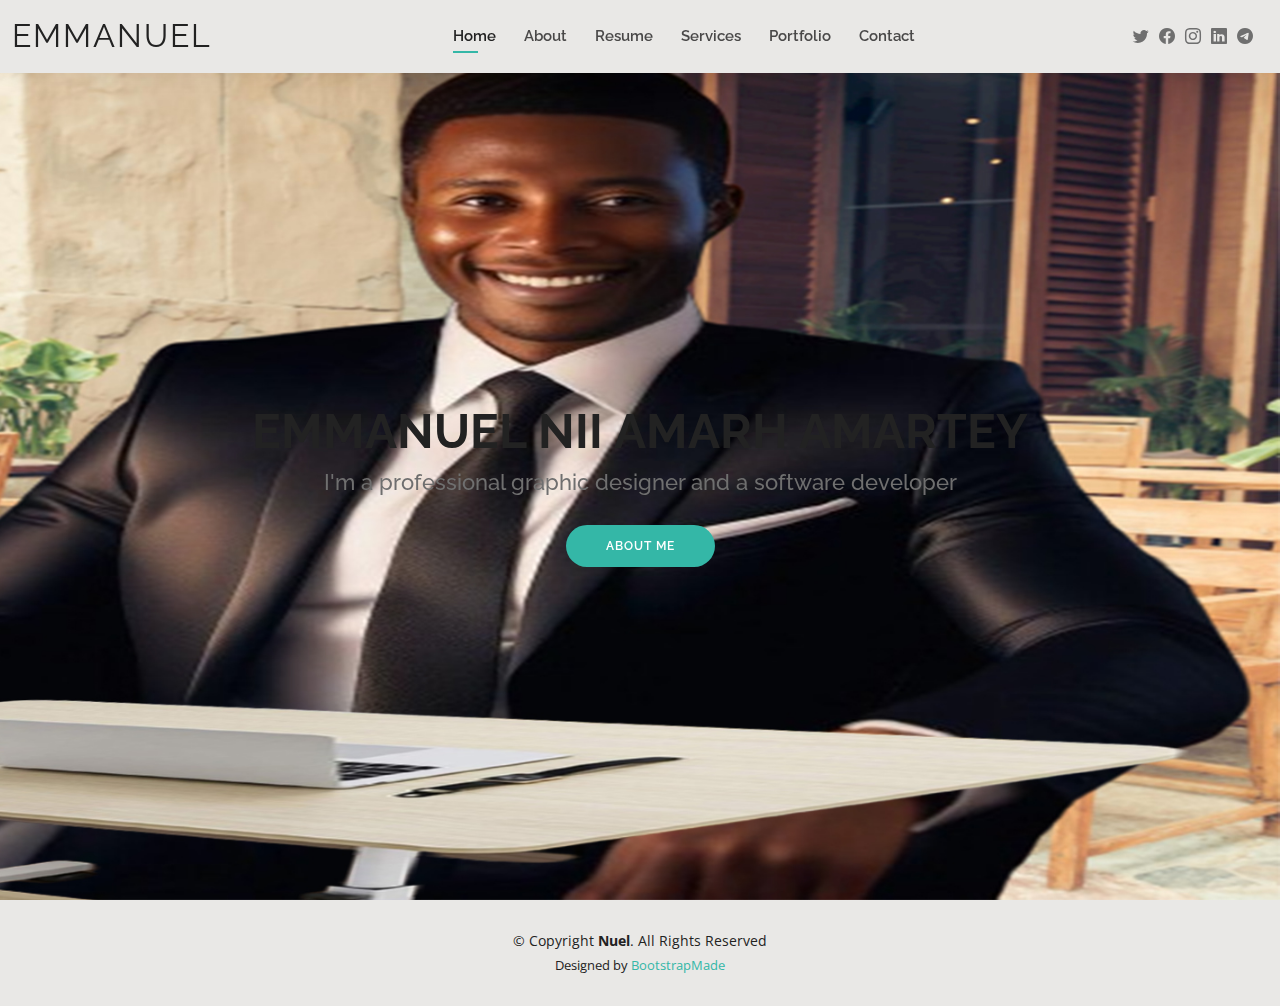
<file: index.html>
<!DOCTYPE html>
<html lang="en">

<head>
  <meta charset="utf-8">
  <meta content="width=device-width, initial-scale=1.0" name="viewport">

  <title>Emmanuel Bootstrap Template - Index</title>
  <meta content="" name="description">
  <meta content="" name="keywords">

  <!-- Favicons -->
  <link href="assets/img/favicon.png" rel="icon">
  <link href="assets/img/apple-touch-icon.png" rel="apple-touch-icon">

  <!-- Google Fonts -->
  <link href="https://fonts.googleapis.com/css?family=Open+Sans:300,300i,400,400i,600,600i,700,700i|Raleway:300,300i,400,400i,500,500i,600,600i,700,700i|Poppins:300,300i,400,400i,500,500i,600,600i,700,700i" rel="stylesheet">

  <!-- Vendor CSS Files -->
  <link href="assets/vendor/aos/aos.css" rel="stylesheet">
  <link href="assets/vendor/bootstrap/css/bootstrap.min.css" rel="stylesheet">
  <link href="assets/vendor/bootstrap-icons/bootstrap-icons.css" rel="stylesheet">
  <link href="assets/vendor/boxicons/css/boxicons.min.css" rel="stylesheet">
  <link href="assets/vendor/glightbox/css/glightbox.min.css" rel="stylesheet">
  <link href="assets/vendor/swiper/swiper-bundle.min.css" rel="stylesheet">

  <!-- Template Main CSS File -->
  <link href="assets/css/style.css" rel="stylesheet">

  <!-- =======================================================
  * Template Name: Kelly
  * Updated: Jan 09 2024 with Bootstrap v5.3.2
  * Template URL: https://bootstrapmade.com/kelly-free-bootstrap-cv-resume-html-template/
  * Author: BootstrapMade.com
  * License: https://bootstrapmade.com/license/
  ======================================================== -->
</head>

<body>

  <!-- ======= Header ======= -->
  <header id="header" class="fixed-top">
    <div class="container-fluid d-flex justify-content-between align-items-center">

      <h1 class="logo me-auto me-lg-0"><a href="index.html">Emmanuel</a></h1>
      <!-- Uncomment below if you prefer to use an image logo -->
      <!-- <a href="index.html" class="logo"><img src="assets/img/logo.png" alt="" class="img-fluid"></a> -->

      <nav id="navbar" class="navbar order-last order-lg-0">
        <ul>
          <li><a class="active" href="index.html">Home</a></li>
          <li><a href="about.html">About</a></li>
          <li><a href="resume.html">Resume</a></li>
          <li><a href="services.html">Services</a></li>
          <li><a href="portfolio.html">Portfolio</a></li>
          <li><a href="contact.html">Contact</a></li>
        </ul>
        <i class="bi bi-list mobile-nav-toggle"></i>
      </nav><!-- .navbar -->

      <div class="header-social-links">
        <a href="https://twitter.com/amarteyprofet" class="twitter"><i class="bi bi-twitter"></i></a>
        <a href="https://facebook.com/profetamarteysweetie" class="facebook"><i class="bi bi-facebook"></i></a>
        <a href="https://instagram.com/profet_amartey" class="instagram"><i class="bi bi-instagram"></i></a>
        <a href="https://linkedin.com/in/emmanuel nii amarh amartey" class="linkedin"><i class="bi bi-linkedin"></i></i></a>
        <a href="https://t.me/profet_amartey_sweetie" class="telegram"><i class="bi bi-telegram"></i></a>
      </div>

    </div>
  </header><!-- End Header -->

  <!-- ======= Hero Section ======= -->
  <section id="hero" class="d-flex align-items-center">
    <div class="container d-flex flex-column align-items-center" data-aos="zoom-in" data-aos-delay="100">
      <h1>EMMANUEL NII AMARH AMARTEY</h1>
      <h2>I'm a professional graphic designer and a software developer</h2>
      <a href="about.html" class="btn-about">About Me</a>
    </div>
  </section><!-- End Hero -->

  <!-- ======= Footer ======= -->
  <footer id="footer">
    <div class="container">
      <div class="copyright">
        &copy; Copyright <strong><span>Nuel</span></strong>. All Rights Reserved
      </div>
      <div class="credits">
        <!-- All the links in the footer should remain intact. -->
        <!-- You can delete the links only if you purchased the pro version. -->
        <!-- Licensing information: https://bootstrapmade.com/license/ -->
        <!-- Purchase the pro version with working PHP/AJAX contact form: https://bootstrapmade.com/kelly-free-bootstrap-cv-resume-html-template/ -->
        Designed by <a href="https://bootstrapmade.com/">BootstrapMade</a>
      </div>
    </div>
  </footer><!-- End  Footer -->

  <div id="preloader"></div>
  <a href="#" class="back-to-top d-flex align-items-center justify-content-center"><i class="bi bi-arrow-up-short"></i></a>

  <!-- Vendor JS Files -->
  <script src="assets/vendor/purecounter/purecounter_vanilla.js"></script>
  <script src="assets/vendor/aos/aos.js"></script>
  <script src="assets/vendor/bootstrap/js/bootstrap.bundle.min.js"></script>
  <script src="assets/vendor/glightbox/js/glightbox.min.js"></script>
  <script src="assets/vendor/isotope-layout/isotope.pkgd.min.js"></script>
  <script src="assets/vendor/swiper/swiper-bundle.min.js"></script>
  <script src="assets/vendor/waypoints/noframework.waypoints.js"></script>
  <script src="assets/vendor/php-email-form/validate.js"></script>

  <!-- Template Main JS File -->
  <script src="assets/js/main.js"></script>

</body>

</html>
</file>
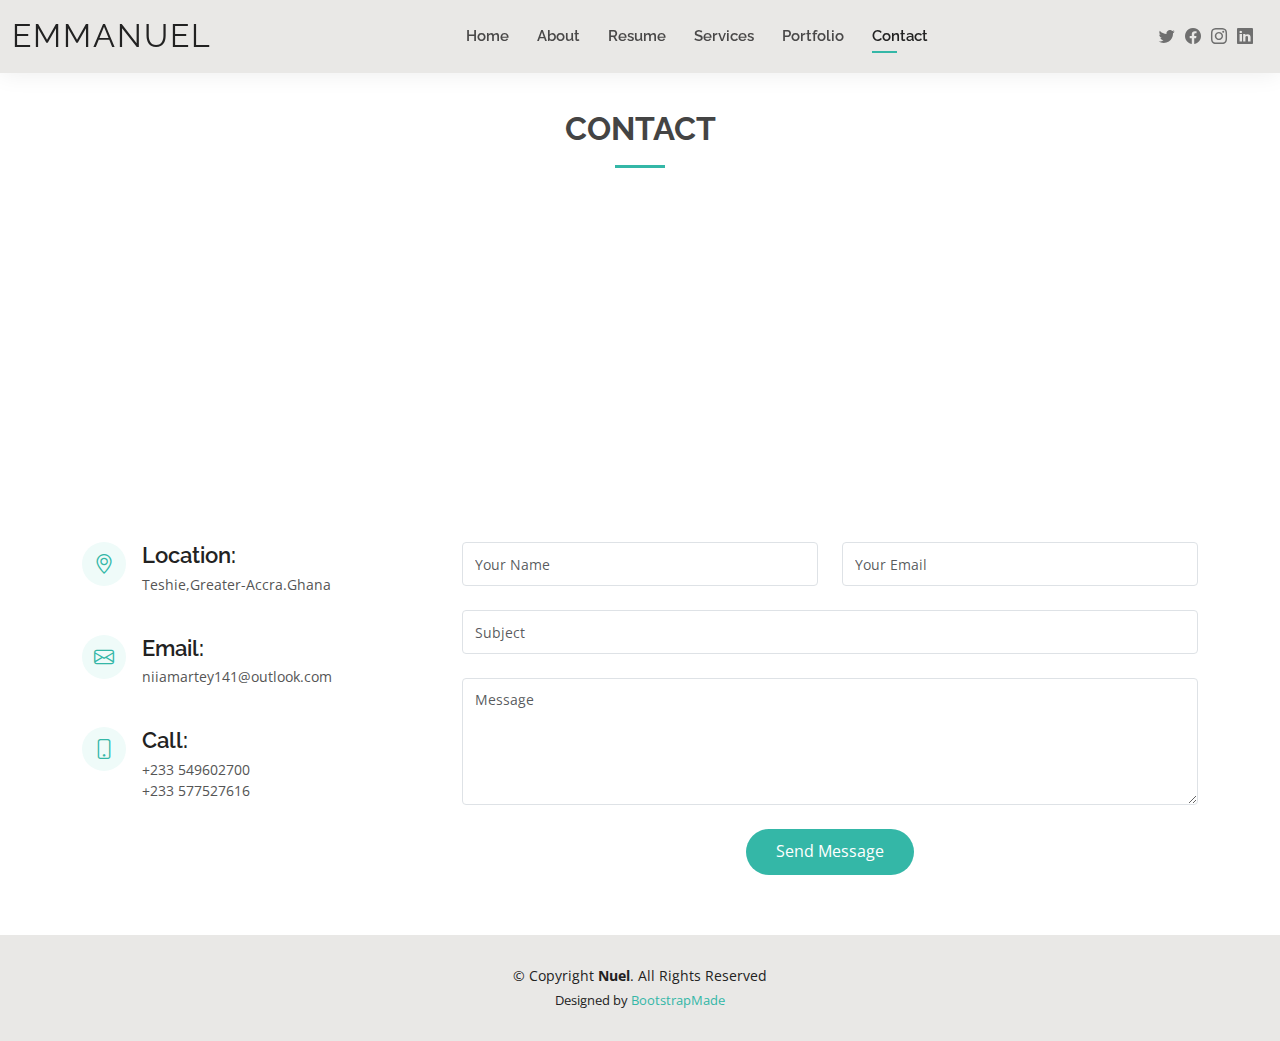
<file: contact.html>
<!DOCTYPE html>
<html lang="en">

<head>
  <meta charset="utf-8">
  <meta content="width=device-width, initial-scale=1.0" name="viewport">

  <title>Contact - Emmanuel Bootstrap Template</title>
  <meta content="" name="description">
  <meta content="" name="keywords">

  <!-- Favicons -->
  <link href="assets/img/favicon.png" rel="icon">
  <link href="assets/img/apple-touch-icon.png" rel="apple-touch-icon">

  <!-- Google Fonts -->
  <link href="https://fonts.googleapis.com/css?family=Open+Sans:300,300i,400,400i,600,600i,700,700i|Raleway:300,300i,400,400i,500,500i,600,600i,700,700i|Poppins:300,300i,400,400i,500,500i,600,600i,700,700i" rel="stylesheet">

  <!-- Vendor CSS Files -->
  <link href="assets/vendor/aos/aos.css" rel="stylesheet">
  <link href="assets/vendor/bootstrap/css/bootstrap.min.css" rel="stylesheet">
  <link href="assets/vendor/bootstrap-icons/bootstrap-icons.css" rel="stylesheet">
  <link href="assets/vendor/boxicons/css/boxicons.min.css" rel="stylesheet">
  <link href="assets/vendor/glightbox/css/glightbox.min.css" rel="stylesheet">
  <link href="assets/vendor/swiper/swiper-bundle.min.css" rel="stylesheet">

  <!-- Template Main CSS File -->
  <link href="assets/css/style.css" rel="stylesheet">

  <!-- =======================================================
  * Template Name: Kelly
  * Updated: Jan 09 2024 with Bootstrap v5.3.2
  * Template URL: https://bootstrapmade.com/kelly-free-bootstrap-cv-resume-html-template/
  * Author: BootstrapMade.com
  * License: https://bootstrapmade.com/license/
  ======================================================== -->
</head>

<body>

  <!-- ======= Header ======= -->
  <header id="header" class="fixed-top">
    <div class="container-fluid d-flex justify-content-between align-items-center">

      <h1 class="logo me-auto me-lg-0"><a href="index.html">Emmanuel</a></h1>
      <!-- Uncomment below if you prefer to use an image logo -->
      <!-- <a href="index.html" class="logo"><img src="assets/img/logo.png" alt="" class="img-fluid"></a>-->

      <nav id="navbar" class="navbar order-last order-lg-0">
        <ul>
          <li><a href="index.html">Home</a></li>
          <li><a href="about.html">About</a></li>
          <li><a href="resume.html">Resume</a></li>
          <li><a href="services.html">Services</a></li>
          <li><a href="portfolio.html">Portfolio</a></li>
          <li><a class="active" href="contact.html">Contact</a></li>
        </ul>
        <i class="bi bi-list mobile-nav-toggle"></i>
      </nav><!-- .navbar -->

      <div class="header-social-links">
        <a href="#" class="twitter"><i class="bi bi-twitter"></i></a>
        <a href="#" class="facebook"><i class="bi bi-facebook"></i></a>
        <a href="#" class="instagram"><i class="bi bi-instagram"></i></a>
        <a href="#" class="linkedin"><i class="bi bi-linkedin"></i></i></a>
      </div>

    </div>

  </header><!-- End Header -->

  <main id="main">

    <!-- ======= Contact Section ======= -->
    <section id="contact" class="contact">
      <div class="container" data-aos="fade-up">

        <div class="section-title">
          <h2>Contact</h2>
          <!-- <p></p> -->
        </div>

        <div>
          <iframe style="border:0; width: 100%; height: 270px;" src="https://www.google.com/maps/embed?pb=!1m14!1m8!1m3!1d12097.433213460943!2d-74.0062269!3d40.7101282!3m2!1i1024!2i768!4f13.1!3m3!1m2!1s0x0%3A0xb89d1fe6bc499443!2sDowntown+Conference+Center!5e0!3m2!1smk!2sbg!4v1539943755621" frameborder="0" allowfullscreen></iframe>
        </div>

        <div class="row mt-5">

          <div class="col-lg-4">
            <div class="info">
              <div class="address">
                <i class="bi bi-geo-alt"></i>
                <h4>Location:</h4>
                <p>Teshie,Greater-Accra.Ghana</p>
              </div>

              <div class="email">
                <i class="bi bi-envelope"></i>
                <h4>Email:</h4>
                <p>niiamartey141@outlook.com</p>
              </div>

              <div class="phone">
                <i class="bi bi-phone"></i>
                <h4>Call:</h4>
                <p>+233 549602700</p>
                <p>+233 577527616 </p>
              </div>

            </div>

          </div>

          <div class="col-lg-8 mt-5 mt-lg-0">

            <form action="forms/contact.php" method="post" role="form" class="php-email-form">
              <div class="row">
                <div class="col-md-6 form-group">
                  <input type="text" name="name" class="form-control" id="name" placeholder="Your Name" required>
                </div>
                <div class="col-md-6 form-group mt-3 mt-md-0">
                  <input type="email" class="form-control" name="email" id="email" placeholder="Your Email" required>
                </div>
              </div>
              <div class="form-group mt-3">
                <input type="text" class="form-control" name="subject" id="subject" placeholder="Subject" required>
              </div>
              <div class="form-group mt-3">
                <textarea class="form-control" name="message" rows="5" placeholder="Message" required></textarea>
              </div>
              <div class="my-3">
                <div class="loading">Loading</div>
                <div class="error-message"></div>
                <div class="sent-message">Your message has been sent. Thank you!</div>
              </div>
              <div class="text-center"><button type="submit">Send Message</button></div>
            </form>

          </div>

        </div>

      </div>
    </section><!-- End Contact Section -->

  </main><!-- End #main -->

  <!-- ======= Footer ======= -->
  <footer id="footer">
    <div class="container">
      <div class="copyright">
        &copy; Copyright <strong><span>Nuel</span></strong>. All Rights Reserved
      </div>
      <div class="credits">
        <!-- All the links in the footer should remain intact. -->
        <!-- You can delete the links only if you purchased the pro version. -->
        <!-- Licensing information: https://bootstrapmade.com/license/ -->
        <!-- Purchase the pro version with working PHP/AJAX contact form: https://bootstrapmade.com/kelly-free-bootstrap-cv-resume-html-template/ -->
        Designed by <a href="https://bootstrapmade.com/">BootstrapMade</a>
      </div>
    </div>
  </footer><!-- End  Footer -->

  <div id="preloader"></div>
  <a href="#" class="back-to-top d-flex align-items-center justify-content-center"><i class="bi bi-arrow-up-short"></i></a>

  <!-- Vendor JS Files -->
  <script src="assets/vendor/purecounter/purecounter_vanilla.js"></script>
  <script src="assets/vendor/aos/aos.js"></script>
  <script src="assets/vendor/bootstrap/js/bootstrap.bundle.min.js"></script>
  <script src="assets/vendor/glightbox/js/glightbox.min.js"></script>
  <script src="assets/vendor/isotope-layout/isotope.pkgd.min.js"></script>
  <script src="assets/vendor/swiper/swiper-bundle.min.js"></script>
  <script src="assets/vendor/waypoints/noframework.waypoints.js"></script>
  <script src="assets/vendor/php-email-form/validate.js"></script>

  <!-- Template Main JS File -->
  <script src="assets/js/main.js"></script>

</body>

</html>
</file>
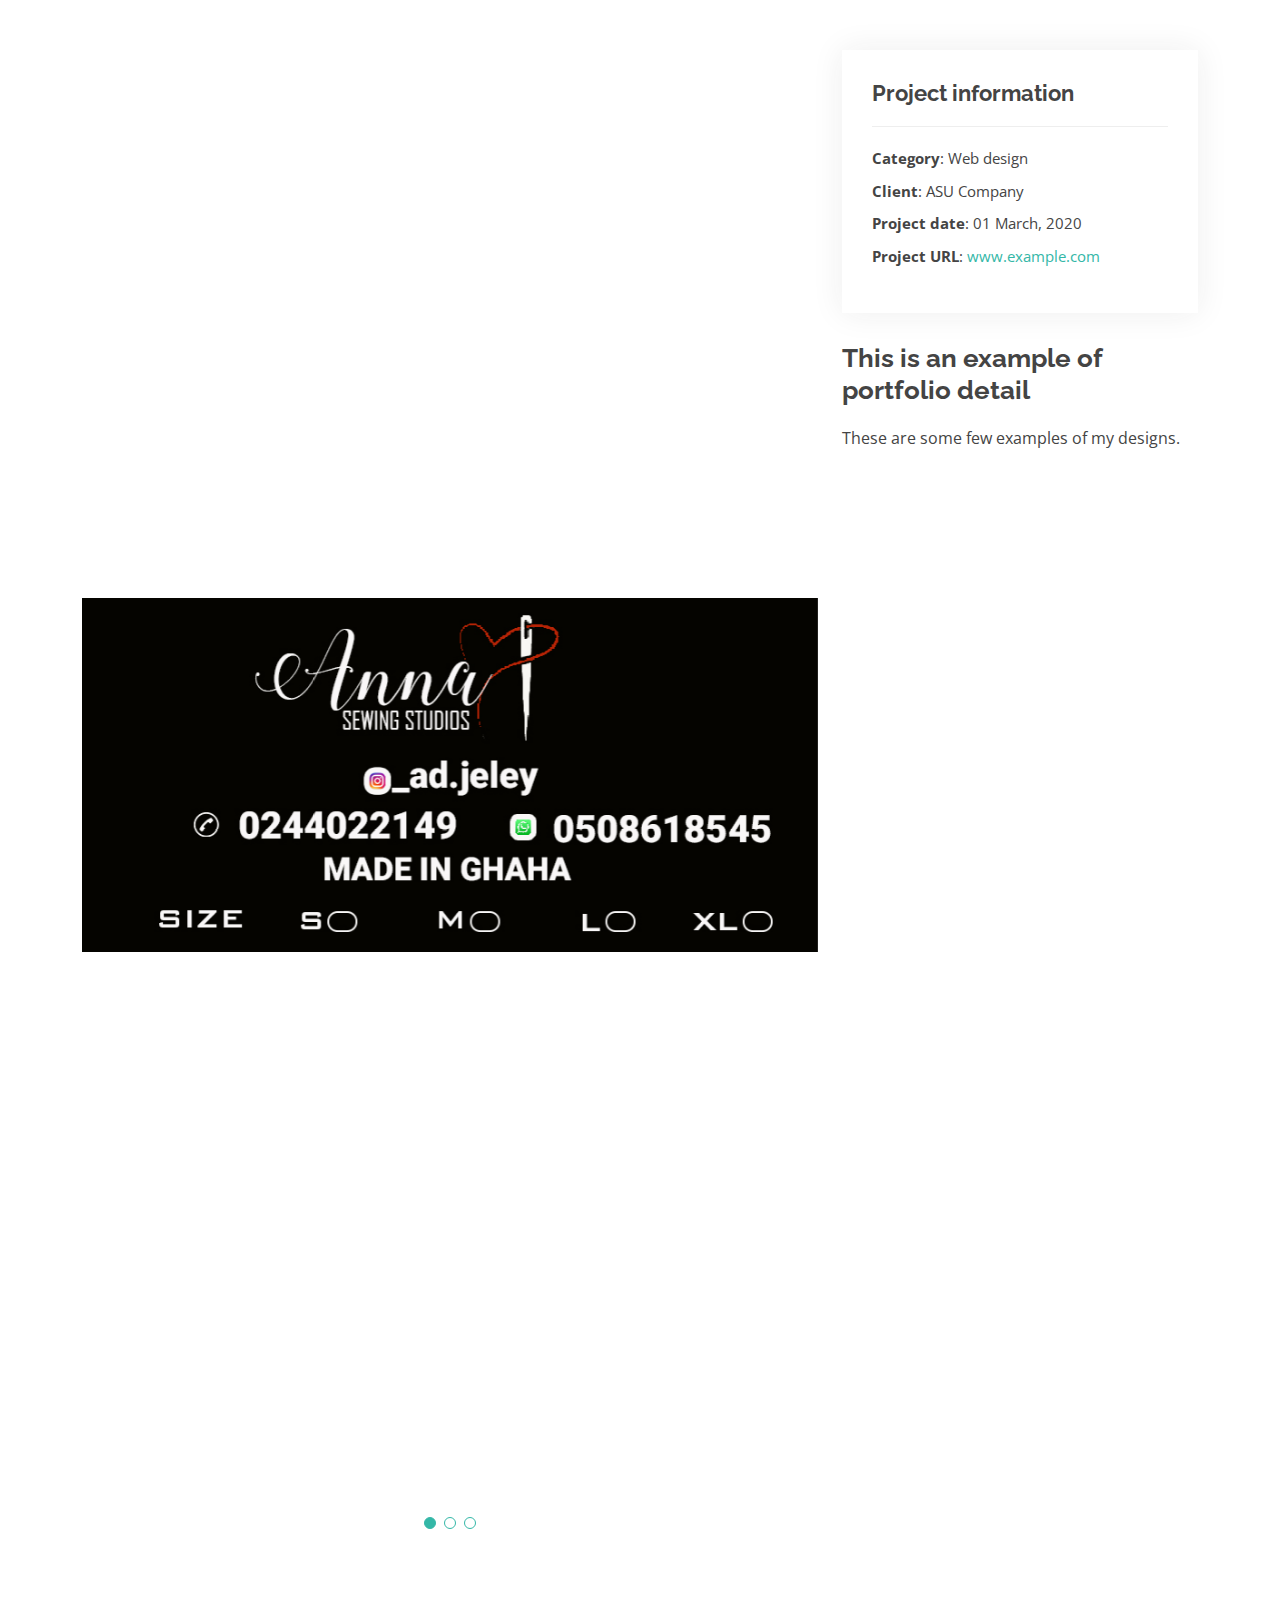
<file: portfolio-details.html>
<!DOCTYPE html>
<html lang="en">

<head>
  <meta charset="utf-8">
  <meta content="width=device-width, initial-scale=1.0" name="viewport">

  <title>Portfolio Details - Emmanuel Bootstrap Template</title>
  <meta content="" name="description">
  <meta content="" name="keywords">

  <!-- Favicons -->
  <link href="assets/img/favicon.png" rel="icon">
  <link href="assets/img/apple-touch-icon.png" rel="apple-touch-icon">

  <!-- Google Fonts -->
  <link href="https://fonts.googleapis.com/css?family=Open+Sans:300,300i,400,400i,600,600i,700,700i|Raleway:300,300i,400,400i,500,500i,600,600i,700,700i|Poppins:300,300i,400,400i,500,500i,600,600i,700,700i" rel="stylesheet">

  <!-- Vendor CSS Files -->
  <link href="assets/vendor/aos/aos.css" rel="stylesheet">
  <link href="assets/vendor/bootstrap/css/bootstrap.min.css" rel="stylesheet">
  <link href="assets/vendor/bootstrap-icons/bootstrap-icons.css" rel="stylesheet">
  <link href="assets/vendor/boxicons/css/boxicons.min.css" rel="stylesheet">
  <link href="assets/vendor/glightbox/css/glightbox.min.css" rel="stylesheet">
  <link href="assets/vendor/swiper/swiper-bundle.min.css" rel="stylesheet">

  <!-- Template Main CSS File -->
  <link href="assets/css/style.css" rel="stylesheet">

  <!-- =======================================================
  * Template Name: Emmanuel
  * Updated: Jan 09 2024 with Bootstrap v5.3.2
  * Template URL: https://bootstrapmade.com/kelly-free-bootstrap-cv-resume-html-template/
  * Author: BootstrapMade.com
  * License: https://bootstrapmade.com/license/
  ======================================================== -->
</head>

<body>

  <main id="main">

    <!-- ======= Portfolio Details Section ======= -->
    <section id="portfolio-details" class="portfolio-details">
      <div class="container">

        <div class="row gy-4">

          <div class="col-lg-8">
            <div class="portfolio-details-slider swiper">
              <div class="swiper-wrapper align-items-center">

                <div class="swiper-slide">
                  <img src="assets/img/portfolio/portfolio-1.jpg" alt="">
                </div>

                <div class="swiper-slide">
                  <img src="assets/img/portfolio/portfolio-2.jpg" alt="">
                </div>

                <div class="swiper-slide">
                  <img src="assets/img/portfolio/portfolio-3.jpg" alt="">
                </div>

              </div>
              <div class="swiper-pagination"></div>
            </div>
          </div>

          <div class="col-lg-4">
            <div class="portfolio-info">
              <h3>Project information</h3>
              <ul>
                <li><strong>Category</strong>: Web design</li>
                <li><strong>Client</strong>: ASU Company</li>
                <li><strong>Project date</strong>: 01 March, 2020</li>
                <li><strong>Project URL</strong>: <a href="#">www.example.com</a></li>
              </ul>
            </div>
            <div class="portfolio-description">
              <h2>This is an example of portfolio detail</h2>
              <p>
                These are some few examples of my designs.
              </p>
            </div>
          </div>

        </div>

      </div>
    </section><!-- End Portfolio Details Section -->

  </main><!-- End #main -->

  <div id="preloader"></div>
  <a href="#" class="back-to-top d-flex align-items-center justify-content-center"><i class="bi bi-arrow-up-short"></i></a>

  <!-- Vendor JS Files -->
  <script src="assets/vendor/purecounter/purecounter_vanilla.js"></script>
  <script src="assets/vendor/aos/aos.js"></script>
  <script src="assets/vendor/bootstrap/js/bootstrap.bundle.min.js"></script>
  <script src="assets/vendor/glightbox/js/glightbox.min.js"></script>
  <script src="assets/vendor/isotope-layout/isotope.pkgd.min.js"></script>
  <script src="assets/vendor/swiper/swiper-bundle.min.js"></script>
  <script src="assets/vendor/waypoints/noframework.waypoints.js"></script>
  <script src="assets/vendor/php-email-form/validate.js"></script>

  <!-- Template Main JS File -->
  <script src="assets/js/main.js"></script>

</body>

</html>
</file>
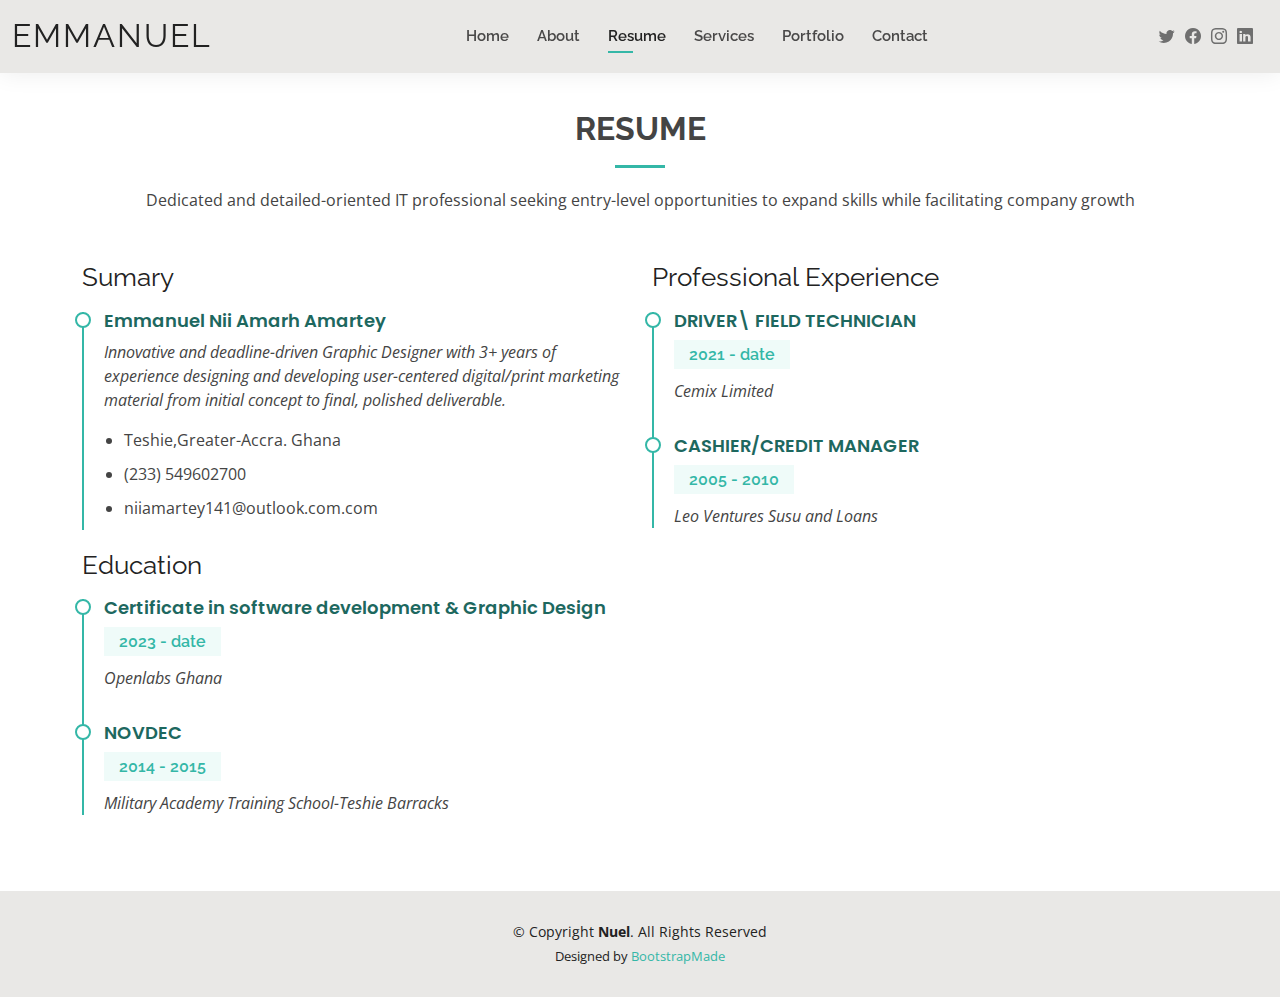
<file: resume.html>
<!DOCTYPE html>
<html lang="en">

<head>
  <meta charset="utf-8">
  <meta content="width=device-width, initial-scale=1.0" name="viewport">

  <title>Resume - Emmanuel Bootstrap Template</title>
  <meta content="" name="description">
  <meta content="" name="keywords">

  <!-- Favicons -->
  <link href="assets/img/favicon.png" rel="icon">
  <link href="assets/img/apple-touch-icon.png" rel="apple-touch-icon">

  <!-- Google Fonts -->
  <link href="https://fonts.googleapis.com/css?family=Open+Sans:300,300i,400,400i,600,600i,700,700i|Raleway:300,300i,400,400i,500,500i,600,600i,700,700i|Poppins:300,300i,400,400i,500,500i,600,600i,700,700i" rel="stylesheet">

  <!-- Vendor CSS Files -->
  <link href="assets/vendor/aos/aos.css" rel="stylesheet">
  <link href="assets/vendor/bootstrap/css/bootstrap.min.css" rel="stylesheet">
  <link href="assets/vendor/bootstrap-icons/bootstrap-icons.css" rel="stylesheet">
  <link href="assets/vendor/boxicons/css/boxicons.min.css" rel="stylesheet">
  <link href="assets/vendor/glightbox/css/glightbox.min.css" rel="stylesheet">
  <link href="assets/vendor/swiper/swiper-bundle.min.css" rel="stylesheet">

  <!-- Template Main CSS File -->
  <link href="assets/css/style.css" rel="stylesheet">

  <!-- =======================================================
  * Template Name: Emmanuel
  * Updated: Jan 09 2024 with Bootstrap v5.3.2
  * Template URL: https://bootstrapmade.com/kelly-free-bootstrap-cv-resume-html-template/
  * Author: BootstrapMade.com
  * License: https://bootstrapmade.com/license/
  ======================================================== -->
</head>

<body>

  <!-- ======= Header ======= -->
  <header id="header" class="fixed-top">
    <div class="container-fluid d-flex justify-content-between align-items-center">

      <h1 class="logo me-auto me-lg-0"><a href="index.html">Emmanuel</a></h1>
      <!-- Uncomment below if you prefer to use an image logo -->
      <!-- <a href="index.html" class="logo"><img src="assets/img/logo.png" alt="" class="img-fluid"></a>-->

      <nav id="navbar" class="navbar order-last order-lg-0">
        <ul>
          <li><a href="index.html">Home</a></li>
          <li><a href="about.html">About</a></li>
          <li><a class="active" href="resume.html">Resume</a></li>
          <li><a href="services.html">Services</a></li>
          <li><a href="portfolio.html">Portfolio</a></li>
          <li><a href="contact.html">Contact</a></li>
        </ul>
        <i class="bi bi-list mobile-nav-toggle"></i>
      </nav><!-- .navbar -->

      <div class="header-social-links">
        <a href="#" class="twitter"><i class="bi bi-twitter"></i></a>
        <a href="#" class="facebook"><i class="bi bi-facebook"></i></a>
        <a href="#" class="instagram"><i class="bi bi-instagram"></i></a>
        <a href="#" class="linkedin"><i class="bi bi-linkedin"></i></i></a>
      </div>

    </div>

  </header><!-- End Header -->

  <main id="main">

    <!-- ======= Resume Section ======= -->
    <section id="resume" class="resume">
      <div class="container" data-aos="fade-up">

        <div class="section-title">
          <h2>Resume</h2>
          <p>Dedicated and detailed-oriented IT professional seeking entry-level opportunities to expand skills while facilitating company growth</p>
        </div>

        <div class="row">
          <div class="col-lg-6">
            <h3 class="resume-title">Sumary</h3>
            <div class="resume-item pb-0">
              <h4>Emmanuel Nii Amarh Amartey</h4>
              <p><em>Innovative and deadline-driven Graphic Designer with 3+ years of experience designing and developing user-centered digital/print marketing material from initial concept to final, polished deliverable.</em></p>
              <p>
              <ul>
                <li>Teshie,Greater-Accra. Ghana</li>
                <li>(233) 549602700</li>
                <li>niiamartey141@outlook.com.com</li>
              </ul>
              </p>
            </div>

            <h3 class="resume-title">Education</h3>
            <div class="resume-item">
              <h4>Certificate in software development &amp; Graphic Design</h4>
              <h5>2023 - date</h5>
              <p><em>Openlabs Ghana</em></p>
            </div>
            <div class="resume-item">
              <h4>NOVDEC </h4>
              <h5>2014 - 2015</h5>
              <p><em>Military Academy Training School-Teshie Barracks</em></p>
            
            </div>
          </div>
          <div class="col-lg-6">
            <h3 class="resume-title">Professional Experience</h3>
            <div class="resume-item">
              <h4>DRIVER\ FIELD TECHNICIAN</h4>
              <h5>2021 - date</h5>
              <p><em>Cemix Limited </em></p>
          
            </div>
            <div class="resume-item">
              <h4>CASHIER/CREDIT MANAGER</h4>
              <h5>2005 - 2010</h5>
              <p><em>Leo Ventures Susu and Loans</em></p>
             
            </div>
          </div>
        </div>

      </div>
    </section><!-- End Resume Section -->

  </main><!-- End #main -->

  <!-- ======= Footer ======= -->
  <footer id="footer">
    <div class="container">
      <div class="copyright">
        &copy; Copyright <strong><span>Nuel</span></strong>. All Rights Reserved
      </div>
      <div class="credits">
        <!-- All the links in the footer should remain intact. -->
        <!-- You can delete the links only if you purchased the pro version. -->
        <!-- Licensing information: https://bootstrapmade.com/license/ -->
        <!-- Purchase the pro version with working PHP/AJAX contact form: https://bootstrapmade.com/kelly-free-bootstrap-cv-resume-html-template/ -->
        Designed by <a href="https://bootstrapmade.com/">BootstrapMade</a>
      </div>
    </div>
  </footer><!-- End  Footer -->

  <div id="preloader"></div>
  <a href="#" class="back-to-top d-flex align-items-center justify-content-center"><i class="bi bi-arrow-up-short"></i></a>

  <!-- Vendor JS Files -->
  <script src="assets/vendor/purecounter/purecounter_vanilla.js"></script>
  <script src="assets/vendor/aos/aos.js"></script>
  <script src="assets/vendor/bootstrap/js/bootstrap.bundle.min.js"></script>
  <script src="assets/vendor/glightbox/js/glightbox.min.js"></script>
  <script src="assets/vendor/isotope-layout/isotope.pkgd.min.js"></script>
  <script src="assets/vendor/swiper/swiper-bundle.min.js"></script>
  <script src="assets/vendor/waypoints/noframework.waypoints.js"></script>
  <script src="assets/vendor/php-email-form/validate.js"></script>

  <!-- Template Main JS File -->
  <script src="assets/js/main.js"></script>

</body>

</html>
</file>
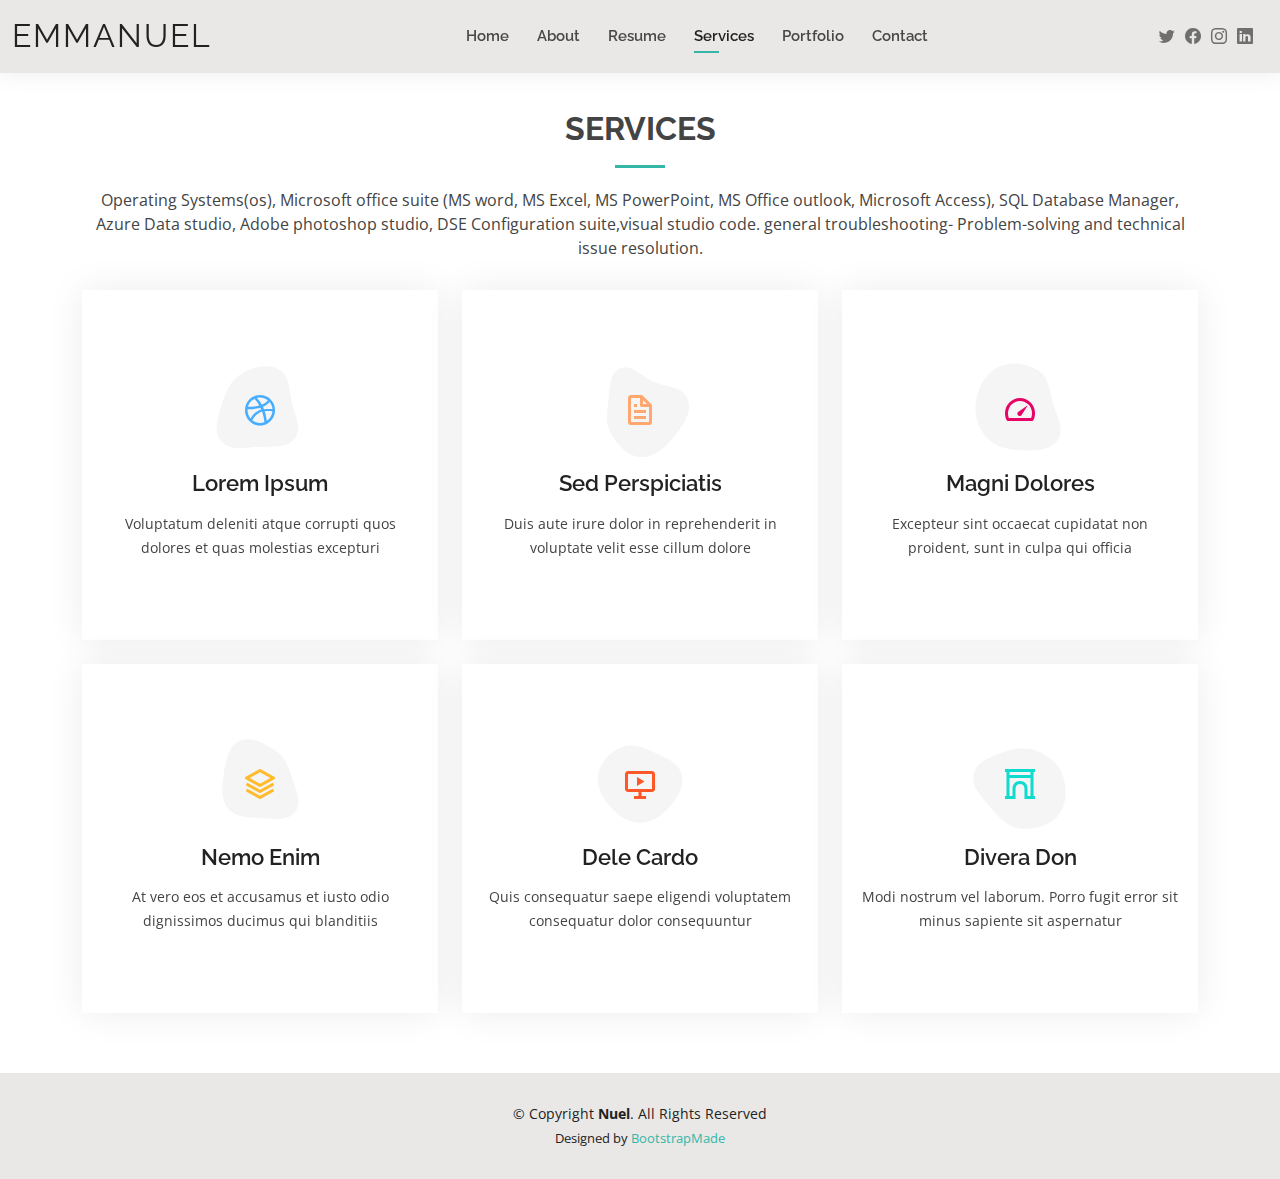
<file: services.html>
<!DOCTYPE html>
<html lang="en">

<head>
  <meta charset="utf-8">
  <meta content="width=device-width, initial-scale=1.0" name="viewport">

  <title>Services - Emmanuel Bootstrap Template</title>
  <meta content="" name="description">
  <meta content="" name="keywords">

  <!-- Favicons -->
  <link href="assets/img/favicon.png" rel="icon">
  <link href="assets/img/apple-touch-icon.png" rel="apple-touch-icon">

  <!-- Google Fonts -->
  <link href="https://fonts.googleapis.com/css?family=Open+Sans:300,300i,400,400i,600,600i,700,700i|Raleway:300,300i,400,400i,500,500i,600,600i,700,700i|Poppins:300,300i,400,400i,500,500i,600,600i,700,700i" rel="stylesheet">

  <!-- Vendor CSS Files -->
  <link href="assets/vendor/aos/aos.css" rel="stylesheet">
  <link href="assets/vendor/bootstrap/css/bootstrap.min.css" rel="stylesheet">
  <link href="assets/vendor/bootstrap-icons/bootstrap-icons.css" rel="stylesheet">
  <link href="assets/vendor/boxicons/css/boxicons.min.css" rel="stylesheet">
  <link href="assets/vendor/glightbox/css/glightbox.min.css" rel="stylesheet">
  <link href="assets/vendor/swiper/swiper-bundle.min.css" rel="stylesheet">

  <!-- Template Main CSS File -->
  <link href="assets/css/style.css" rel="stylesheet">

  <!-- =======================================================
  * Template Name: nii amartey
  * Updated: Jan 09 2024 with Bootstrap v5.3.2
  * Template URL: https://bootstrapmade.com/kelly-free-bootstrap-cv-resume-html-template/
  * Author: BootstrapMade.com
  * License: https://bootstrapmade.com/license/
  ======================================================== -->
</head>

<body>

  <!-- ======= Header ======= -->
  <header id="header" class="fixed-top">
    <div class="container-fluid d-flex justify-content-between align-items-center">

      <h1 class="logo me-auto me-lg-0"><a href="index.html">Emmanuel</a></h1>
      <!-- Uncomment below if you prefer to use an image logo -->
      <!-- <a href="index.html" class="logo"><img src="assets/img/logo.png" alt="" class="img-fluid"></a>-->

      <nav id="navbar" class="navbar order-last order-lg-0">
        <ul>
          <li><a href="index.html">Home</a></li>
          <li><a href="about.html">About</a></li>
          <li><a href="resume.html">Resume</a></li>
          <li><a class="active" href="services.html">Services</a></li>
          <li><a href="portfolio.html">Portfolio</a></li>
          <li><a href="contact.html">Contact</a></li>
        </ul>
        <i class="bi bi-list mobile-nav-toggle"></i>
      </nav><!-- .navbar -->

      <div class="header-social-links">
        <a href="#" class="twitter"><i class="bi bi-twitter"></i></a>
        <a href="#" class="facebook"><i class="bi bi-facebook"></i></a>
        <a href="#" class="instagram"><i class="bi bi-instagram"></i></a>
        <a href="#" class="linkedin"><i class="bi bi-linkedin"></i></i></a>
      </div>

    </div>

  </header><!-- End Header -->

  <main id="main">

    <!-- ======= Services Section ======= -->
    <section id="services" class="services">
      <div class="container" data-aos="fade-up">

        <div class="section-title">
          <h2>Services</h2>
          <p>Operating Systems(os),
             Microsoft office suite (MS word, MS Excel, MS PowerPoint, MS Office outlook, Microsoft Access), SQL Database Manager, Azure Data studio,  Adobe photoshop studio, DSE Configuration suite,visual studio code.
            general troubleshooting- Problem-solving and technical issue resolution.
            </p>
        </div>

        <div class="row">
          <div class="col-lg-4 col-md-6 d-flex align-items-stretch" data-aos="zoom-in" data-aos-delay="100">
            <div class="icon-box iconbox-blue">
              <div class="icon">
                <svg width="100" height="100" viewBox="0 0 600 600" xmlns="http://www.w3.org/2000/svg">
                  <path stroke="none" stroke-width="0" fill="#f5f5f5" d="M300,521.0016835830174C376.1290562159157,517.8887921683347,466.0731472004068,529.7835943286574,510.70327084640275,468.03025145048787C554.3714126377745,407.6079735673963,508.03601936045806,328.9844924480964,491.2728898941984,256.3432110539036C474.5976632858925,184.082847569629,479.9380746630129,96.60480741107993,416.23090153303,58.64404602377083C348.86323505073057,18.502131276798302,261.93793281208167,40.57373210992963,193.5410806939664,78.93577620505333C130.42746243093433,114.334589627462,98.30271207620316,179.96522072025542,76.75703585869454,249.04625023123273C51.97151888228291,328.5150500222984,13.704378332031375,421.85034740162234,66.52175969318436,486.19268352777647C119.04800174914682,550.1803526380478,217.28368757567262,524.383925680826,300,521.0016835830174"></path>
                </svg>
                <i class="bx bxl-dribbble"></i>
              </div>
              <h4><a href="">Lorem Ipsum</a></h4>
              <p>Voluptatum deleniti atque corrupti quos dolores et quas molestias excepturi</p>
            </div>
          </div>

          <div class="col-lg-4 col-md-6 d-flex align-items-stretch mt-4 mt-md-0" data-aos="zoom-in" data-aos-delay="200">
            <div class="icon-box iconbox-orange ">
              <div class="icon">
                <svg width="100" height="100" viewBox="0 0 600 600" xmlns="http://www.w3.org/2000/svg">
                  <path stroke="none" stroke-width="0" fill="#f5f5f5" d="M300,582.0697525312426C382.5290701553225,586.8405444964366,449.9789794690241,525.3245884688669,502.5850820975895,461.55621195738473C556.606425686781,396.0723002908107,615.8543463187945,314.28637112970534,586.6730223649479,234.56875336149918C558.9533121215079,158.8439757836574,454.9685369536778,164.00468322053177,381.49747125262974,130.76875717737553C312.15926192815925,99.40240125094834,248.97055460311594,18.661163978235184,179.8680185752513,50.54337015887873C110.5421016452524,82.52863877960104,119.82277516462835,180.83849132639028,109.12597500060166,256.43424936330496C100.08760227029461,320.3096726198365,92.17705696193138,384.0621239912766,124.79988738764834,439.7174275375508C164.83382741302287,508.01625554203684,220.96474134820875,577.5009287672846,300,582.0697525312426"></path>
                </svg>
                <i class="bx bx-file"></i>
              </div>
              <h4><a href="">Sed Perspiciatis</a></h4>
              <p>Duis aute irure dolor in reprehenderit in voluptate velit esse cillum dolore</p>
            </div>
          </div>

          <div class="col-lg-4 col-md-6 d-flex align-items-stretch mt-4 mt-lg-0" data-aos="zoom-in" data-aos-delay="300">
            <div class="icon-box iconbox-pink">
              <div class="icon">
                <svg width="100" height="100" viewBox="0 0 600 600" xmlns="http://www.w3.org/2000/svg">
                  <path stroke="none" stroke-width="0" fill="#f5f5f5" d="M300,541.5067337569781C382.14930387511276,545.0595476570109,479.8736841581634,548.3450877840088,526.4010558755058,480.5488172755941C571.5218469581645,414.80211281144784,517.5187510058486,332.0715597781072,496.52539010469104,255.14436215662573C477.37192572678356,184.95920475031193,473.57363656557914,105.61284051026155,413.0603344069578,65.22779650032875C343.27470386102294,18.654635553484475,251.2091493199835,5.337323636656869,175.0934190732945,40.62881213300186C97.87086631185822,76.43348514350839,51.98124368387456,156.15599469081315,36.44837278890362,239.84606092416172C21.716077023791087,319.22268207091537,43.775223500013084,401.1760424656574,96.891909868211,461.97329694683043C147.22146801428983,519.5804099606455,223.5754009179313,538.201503339737,300,541.5067337569781"></path>
                </svg>
                <i class="bx bx-tachometer"></i>
              </div>
              <h4><a href="">Magni Dolores</a></h4>
              <p>Excepteur sint occaecat cupidatat non proident, sunt in culpa qui officia</p>
            </div>
          </div>

          <div class="col-lg-4 col-md-6 d-flex align-items-stretch mt-4" data-aos="zoom-in" data-aos-delay="100">
            <div class="icon-box iconbox-yellow">
              <div class="icon">
                <svg width="100" height="100" viewBox="0 0 600 600" xmlns="http://www.w3.org/2000/svg">
                  <path stroke="none" stroke-width="0" fill="#f5f5f5" d="M300,503.46388370962813C374.79870501325706,506.71871716319447,464.8034551963731,527.1746412648533,510.4981551193396,467.86667711651364C555.9287308511215,408.9015244558933,512.6030010748507,327.5744911775523,490.211057578863,256.5855673507754C471.097692560561,195.9906835881958,447.69079081568157,138.11976852964426,395.19560036434837,102.3242989838813C329.3053358748298,57.3949838291264,248.02791733380457,8.279543830951368,175.87071277845988,42.242879143198664C103.41431057327972,76.34704239035025,93.79494320519305,170.9812938413882,81.28167332365135,250.07896920659033C70.17666984294237,320.27484674793965,64.84698225790005,396.69656628748305,111.28512138212992,450.4950937839243C156.20124167950087,502.5303643271138,231.32542653798444,500.4755392045468,300,503.46388370962813"></path>
                </svg>
                <i class="bx bx-layer"></i>
              </div>
              <h4><a href="">Nemo Enim</a></h4>
              <p>At vero eos et accusamus et iusto odio dignissimos ducimus qui blanditiis</p>
            </div>
          </div>

          <div class="col-lg-4 col-md-6 d-flex align-items-stretch mt-4" data-aos="zoom-in" data-aos-delay="200">
            <div class="icon-box iconbox-red">
              <div class="icon">
                <svg width="100" height="100" viewBox="0 0 600 600" xmlns="http://www.w3.org/2000/svg">
                  <path stroke="none" stroke-width="0" fill="#f5f5f5" d="M300,532.3542879108572C369.38199826031484,532.3153073249985,429.10787420159085,491.63046689027357,474.5244479745417,439.17860296908856C522.8885846962883,383.3225815378663,569.1668002868075,314.3205725914397,550.7432151929288,242.7694973846089C532.6665558377875,172.5657663291529,456.2379748765914,142.6223662098291,390.3689995646985,112.34683881706744C326.66090330228417,83.06452184765237,258.84405631176094,53.51806209861945,193.32584062364296,78.48882559362697C121.61183558270385,105.82097193414197,62.805066853699245,167.19869350419734,48.57481801355237,242.6138429142374C34.843463184063346,315.3850353017275,76.69343916112496,383.4422959591041,125.22947124332185,439.3748458443577C170.7312796277747,491.8107796887764,230.57421082200815,532.3932930995766,300,532.3542879108572"></path>
                </svg>
                <i class="bx bx-slideshow"></i>
              </div>
              <h4><a href="">Dele Cardo</a></h4>
              <p>Quis consequatur saepe eligendi voluptatem consequatur dolor consequuntur</p>
            </div>
          </div>

          <div class="col-lg-4 col-md-6 d-flex align-items-stretch mt-4" data-aos="zoom-in" data-aos-delay="300">
            <div class="icon-box iconbox-teal">
              <div class="icon">
                <svg width="100" height="100" viewBox="0 0 600 600" xmlns="http://www.w3.org/2000/svg">
                  <path stroke="none" stroke-width="0" fill="#f5f5f5" d="M300,566.797414625762C385.7384707136149,576.1784315230908,478.7894351017131,552.8928747891023,531.9192734346935,484.94944893311C584.6109503024035,417.5663521118492,582.489472248146,322.67544863468447,553.9536738515405,242.03673114598146C529.1557734026468,171.96086150256528,465.24506316201064,127.66468636344209,395.9583748389544,100.7403814666027C334.2173773831606,76.7482773500951,269.4350130405921,84.62216499799875,207.1952322260088,107.2889140133804C132.92018162631612,134.33871894543012,41.79353780512637,160.00259165414826,22.644507872594943,236.69541883565114C3.319112789854554,314.0945973066697,72.72355303640163,379.243833228382,124.04198916343866,440.3218312028393C172.9286146004772,498.5055451809895,224.45579914871206,558.5317968840102,300,566.797414625762"></path>
                </svg>
                <i class="bx bx-arch"></i>
              </div>
              <h4><a href="">Divera Don</a></h4>
              <p>Modi nostrum vel laborum. Porro fugit error sit minus sapiente sit aspernatur</p>
            </div>
          </div>

        </div>

      </div>
    </section><!-- End Services Section -->

  </main><!-- End #main -->

  <!-- ======= Footer ======= -->
  <footer id="footer">
    <div class="container">
      <div class="copyright">
        &copy; Copyright <strong><span>Nuel</span></strong>. All Rights Reserved
      </div>
      <div class="credits">
        <!-- All the links in the footer should remain intact. -->
        <!-- You can delete the links only if you purchased the pro version. -->
        <!-- Licensing information: https://bootstrapmade.com/license/ -->
        <!-- Purchase the pro version with working PHP/AJAX contact form: https://bootstrapmade.com/kelly-free-bootstrap-cv-resume-html-template/ -->
        Designed by <a href="https://bootstrapmade.com/">BootstrapMade</a>
      </div>
    </div>
  </footer><!-- End  Footer -->

  <div id="preloader"></div>
  <a href="#" class="back-to-top d-flex align-items-center justify-content-center"><i class="bi bi-arrow-up-short"></i></a>

  <!-- Vendor JS Files -->
  <script src="assets/vendor/purecounter/purecounter_vanilla.js"></script>
  <script src="assets/vendor/aos/aos.js"></script>
  <script src="assets/vendor/bootstrap/js/bootstrap.bundle.min.js"></script>
  <script src="assets/vendor/glightbox/js/glightbox.min.js"></script>
  <script src="assets/vendor/isotope-layout/isotope.pkgd.min.js"></script>
  <script src="assets/vendor/swiper/swiper-bundle.min.js"></script>
  <script src="assets/vendor/waypoints/noframework.waypoints.js"></script>
  <script src="assets/vendor/php-email-form/validate.js"></script>

  <!-- Template Main JS File -->
  <script src="assets/js/main.js"></script>

</body>

</html>
</file>
<file: assets/css/style.css>
/**
* Template Name: Kelly
* Updated: Jan 09 2024 with Bootstrap v5.3.2
* Template URL: https://bootstrapmade.com/kelly-free-bootstrap-cv-resume-html-template/
* Author: BootstrapMade.com
* License: https://bootstrapmade.com/license/
*/

/*--------------------------------------------------------------
# General
--------------------------------------------------------------*/
body {
  font-family: "Open Sans", sans-serif;
  color: #444444;
}

a {
  color: #34b7a7;
  text-decoration: none;
}

a:hover {
  color: #51cdbe;
  text-decoration: none;
}

h1,
h2,
h3,
h4,
h5,
h6 {
  font-family: "Raleway", sans-serif;
}

#main {
  margin-top: 50px;
}

@media (max-width: 992px) {
  #main {
    margin-top: 30px;
  }
}

/*--------------------------------------------------------------
# Preloader
--------------------------------------------------------------*/
#preloader {
  position: fixed;
  top: 0;
  left: 0;
  right: 0;
  bottom: 0;
  z-index: 9999;
  overflow: hidden;
  background: #fff;
}

#preloader:before {
  content: "";
  position: fixed;
  top: calc(50% - 30px);
  left: calc(50% - 30px);
  border: 6px solid #34b7a7;
  border-top-color: #dcf5f2;
  border-radius: 50%;
  width: 60px;
  height: 60px;
  animation: animate-preloader 1s linear infinite;
}

@keyframes animate-preloader {
  0% {
    transform: rotate(0deg);
  }

  100% {
    transform: rotate(360deg);
  }
}

/*--------------------------------------------------------------
# Back to top button
--------------------------------------------------------------*/
.back-to-top {
  position: fixed;
  visibility: hidden;
  opacity: 0;
  right: 15px;
  bottom: 15px;
  z-index: 996;
  background: #34b7a7;
  width: 40px;
  height: 40px;
  border-radius: 50px;
  transition: all 0.4s;
}

.back-to-top i {
  font-size: 24px;
  color: #fff;
  line-height: 0;
}

.back-to-top:hover {
  background: #49cbbb;
  color: #fff;
}

.back-to-top.active {
  visibility: visible;
  opacity: 1;
}

/*--------------------------------------------------------------
# Header
--------------------------------------------------------------*/
#header {
  background: #e9e8e6;
  box-shadow: 0px 0px 25px 0 rgba(0, 0, 0, 0.08);
  z-index: 997;
  padding: 15px 0;
}

#header .logo {
  font-size: 32px;
  margin: 0;
  padding: 0;
  line-height: 1;
  font-weight: 400;
  letter-spacing: 2px;
  text-transform: uppercase;
}

#header .logo a {
  color: #222222;
}

#header .logo img {
  max-height: 40px;
}

@media (max-width: 992px) {
  #header .logo {
    font-size: 28px;
  }
}

/*--------------------------------------------------------------
# Header Social Links
--------------------------------------------------------------*/
.header-social-links {
  padding-right: 15px;
}

.header-social-links a {
  color: #6f6f6f;
  padding-left: 6px;
  display: inline-block;
  line-height: 0px;
  transition: 0.3s;
  font-size: 16px;
}

.header-social-links a:hover {
  color: #34b7a7;
}

/*--------------------------------------------------------------
# Navigation Menu
--------------------------------------------------------------*/
/**
* Desktop Navigation 
*/
.navbar {
  padding: 0;
}

.navbar ul {
  margin: 0;
  padding: 0;
  display: flex;
  list-style: none;
  align-items: center;
}

.navbar li {
  position: relative;
  padding: 10px 0 10px 28px;
}

.navbar a,
.navbar a:focus {
  display: flex;
  align-items: center;
  justify-content: space-between;
  font-family: "Raleway", sans-serif;
  font-size: 15px;
  font-weight: 600;
  color: #494848;
  white-space: nowrap;
  transition: 0.3s;
  position: relative;
}

.navbar a i,
.navbar a:focus i {
  font-size: 12px;
  line-height: 0;
  margin-left: 5px;
}

.navbar>ul>li>a:before {
  content: "";
  position: absolute;
  width: 0;
  height: 2px;
  bottom: -5px;
  left: 0;
  background-color: #34b7a7;
  visibility: hidden;
  width: 0px;
  transition: all 0.3s ease-in-out 0s;
}

.navbar a:hover:before,
.navbar li:hover>a:before,
.navbar .active:before {
  visibility: visible;
  width: 25px;
}

.navbar a:hover,
.navbar .active,
.navbar .active:focus,
.navbar li:hover>a {
  color: #222222;
}

.navbar .dropdown ul {
  display: block;
  position: absolute;
  left: 14px;
  top: calc(100% + 30px);
  margin: 0;
  padding: 10px 0;
  z-index: 99;
  opacity: 0;
  visibility: hidden;
  background: #fff;
  box-shadow: 0px 0px 30px rgba(127, 137, 161, 0.25);
  transition: 0.3s;
  border-radius: 4px;
}

.navbar .dropdown ul li {
  min-width: 200px;
  padding: 0;
}

.navbar .dropdown ul a {
  padding: 10px 20px;
  font-size: 15px;
  text-transform: none;
  font-weight: 600;
}

.navbar .dropdown ul a i {
  font-size: 12px;
}

.navbar .dropdown ul a:hover,
.navbar .dropdown ul .active:hover,
.navbar .dropdown ul li:hover>a {
  color: #34b7a7;
}

.navbar .dropdown:hover>ul {
  opacity: 1;
  top: 100%;
  visibility: visible;
}

.navbar .dropdown .dropdown ul {
  top: 0;
  left: calc(100% - 30px);
  visibility: hidden;
}

.navbar .dropdown .dropdown:hover>ul {
  opacity: 1;
  top: 0;
  left: 100%;
  visibility: visible;
}

@media (max-width: 1366px) {
  .navbar .dropdown .dropdown ul {
    left: -90%;
  }

  .navbar .dropdown .dropdown:hover>ul {
    left: -100%;
  }
}

/**
* Mobile Navigation 
*/
.mobile-nav-toggle {
  color: #222222;
  font-size: 28px;
  cursor: pointer;
  display: none;
  line-height: 0;
  transition: 0.5s;
}

.mobile-nav-toggle.bi-x {
  color: #fff;
}

@media (max-width: 991px) {
  .mobile-nav-toggle {
    display: block;
  }

  .navbar ul {
    display: none;
  }
}

.navbar-mobile {
  position: fixed;
  overflow: hidden;
  top: 0;
  right: 0;
  left: 0;
  bottom: 0;
  background: rgba(9, 9, 9, 0.9);
  transition: 0.3s;
  z-index: 999;
}

.navbar-mobile .mobile-nav-toggle {
  position: absolute;
  top: 15px;
  right: 15px;
}

.navbar-mobile ul {
  display: block;
  position: absolute;
  top: 55px;
  right: 15px;
  bottom: 15px;
  left: 15px;
  padding: 10px 0;
  border-radius: 10px;
  background-color: #fff;
  overflow-y: auto;
  transition: 0.3s;
}

.navbar-mobile a,
.navbar-mobile a:focus {
  font-size: 15px;
  padding-right: 15px;
  color: #222222;
}

.navbar-mobile a:hover,
.navbar-mobile .active,
.navbar-mobile li:hover>a {
  color: #34b7a7;
}

.navbar-mobile .getstarted,
.navbar-mobile .getstarted:focus {
  margin: 15px;
}

.navbar-mobile .dropdown ul {
  position: static;
  display: none;
  margin: 10px 20px;
  padding: 10px 0;
  z-index: 99;
  opacity: 1;
  visibility: visible;
  background: #fff;
  box-shadow: 0px 0px 30px rgba(127, 137, 161, 0.25);
}

.navbar-mobile .dropdown ul li {
  min-width: 200px;
}

.navbar-mobile .dropdown ul a {
  padding: 10px 20px;
}

.navbar-mobile .dropdown ul a i {
  font-size: 12px;
}

.navbar-mobile .dropdown ul a:hover,
.navbar-mobile .dropdown ul .active:hover,
.navbar-mobile .dropdown ul li:hover>a {
  color: #34b7a7;
}

.navbar-mobile .dropdown>.dropdown-active {
  display: block;
}

/*--------------------------------------------------------------
# Hero Section
--------------------------------------------------------------*/
#hero {
  width: 100%;
  height: 100vh;
  background-image: url("../img/hero-bg.jpg");
  background-position:  top right;
  background-size: cover;
}

#hero .container {
  padding-top: 70px;
  position: relative;
}

@media (max-width: 992px) {
  #hero .container {
    padding-top: 58px;
  }
}

#hero h1 {
  margin: 0;
  font-size: 48px;
  font-weight: 700;
  line-height: 56px;
  color: #222222;
}

#hero h2 {
  color: #6f6f6f;
  margin: 10px 0 0 0;
  font-size: 22px;
}

#hero .btn-about {
  font-family: "Raleway", sans-serif;
  text-transform: uppercase;
  font-weight: 600;
  font-size: 12px;
  letter-spacing: 1px;
  display: inline-block;
  padding: 12px 40px;
  border-radius: 50px;
  transition: 0.5s;
  margin-top: 30px;
  color: #fff;
  background: #34b7a7;
}

#hero .btn-about:hover {
  background: #3dc8b7;
}

@media (min-width: 1024px) {
  #hero {
    background-attachment: fixed;
  }
}

@media (max-width: 992px) {
  #hero:before {
    content: "";
    background: rgba(255, 255, 255, 0.8);
    position: absolute;
    bottom: 0;
    top: 0;
    left: 0;
    right: 0;
  }

  #hero h1 {
    font-size: 28px;
    line-height: 36px;
  }

  #hero h2 {
    font-size: 18px;
    line-height: 24px;
  }
}

/*--------------------------------------------------------------
# Sections General
--------------------------------------------------------------*/
section {
  padding: 60px 0;
}

.section-bg {
  background-color: #e7f8f6;
}

.section-title {
  text-align: center;
  padding-bottom: 30px;
}

.section-title h2 {
  font-size: 32px;
  font-weight: bold;
  text-transform: uppercase;
  margin-bottom: 20px;
  padding-bottom: 20px;
  position: relative;
}

.section-title h2::after {
  content: "";
  position: absolute;
  display: block;
  width: 50px;
  height: 3px;
  background: #34b7a7;
  bottom: 0;
  left: calc(50% - 25px);
}

.section-title p {
  margin-bottom: 0;
}

/*--------------------------------------------------------------
# Cta
--------------------------------------------------------------*/
.cta {
  background: linear-gradient(rgba(0, 0, 0, 0.6), rgba(0, 0, 0, 0.6)), url("../img/bg-1.jpg") fixed center center;
  background-size: cover;
  padding: 80px 0;
}

.cta h3 {
  color: #fff;
  font-size: 28px;
  font-weight: 700;
}

.cta p {
  color: #fff;
}

.cta .cta-btn {
  font-family: "Raleway", sans-serif;
  text-transform: uppercase;
  font-weight: 500;
  font-size: 16px;
  letter-spacing: 1px;
  display: inline-block;
  padding: 8px 20px;
  border-radius: 2px;
  transition: 0.5s;
  margin: 10px;
  border: 2px solid #fff;
  color: #fff;
}

.cta .cta-btn:hover {
  background: #34b7a7;
  border: 2px solid #34b7a7;
}

@media (max-width: 1024px) {
  .cta {
    background-attachment: scroll;
  }
}

@media (min-width: 769px) {
  .cta .cta-btn-container {
    display: flex;
    align-items: center;
    justify-content: flex-end;
  }
}

/*--------------------------------------------------------------
# About
--------------------------------------------------------------*/
.about .content h3 {
  font-weight: 700;
  font-size: 26px;
  color: #555555;
}

.about .content ul {
  list-style: none;
  padding: 0;
}

.about .content ul li {
  padding-bottom: 10px;
}

.about .content ul i {
  font-size: 20px;
  padding-right: 2px;
  color: #34b7a7;
}

.about .content p:last-child {
  margin-bottom: 0;
}

/*--------------------------------------------------------------
# Skills
--------------------------------------------------------------*/
.skills .progress {
  height: 60px;
  display: block;
  background: none;
  border-radius: 0;
}

.skills .progress .skill {
  padding: 10px 0;
  margin: 0 0 6px 0;
  text-transform: uppercase;
  display: block;
  font-weight: 600;
  font-family: "Poppins", sans-serif;
  color: #222222;
}

.skills .progress .skill .val {
  float: right;
  font-style: normal;
}

.skills .progress-bar-wrap {
  background: #f3f3f3;
}

.skills .progress-bar {
  width: 1px;
  height: 10px;
  transition: 0.9s;
  background-color: #34b7a7;
}

/*--------------------------------------------------------------
# Facts
--------------------------------------------------------------*/
.facts .counters span {
  font-size: 48px;
  display: block;
  color: #34b7a7;
}

.facts .counters p {
  padding: 0;
  margin: 0 0 20px 0;
  font-family: "Raleway", sans-serif;
  font-size: 14px;
}

/*--------------------------------------------------------------
# Testimonials
--------------------------------------------------------------*/
.testimonials .section-header {
  margin-bottom: 40px;
}

.testimonials .testimonials-carousel,
.testimonials .testimonials-slider {
  overflow: hidden;
}

.testimonials .testimonial-item {
  text-align: center;
}

.testimonials .testimonial-item .testimonial-img {
  width: 120px;
  border-radius: 50%;
  border: 4px solid #fff;
  margin: 0 auto;
}

.testimonials .testimonial-item h3 {
  font-size: 20px;
  font-weight: bold;
  margin: 10px 0 5px 0;
  color: #111;
}

.testimonials .testimonial-item h4 {
  font-size: 14px;
  color: #999;
  margin: 0 0 15px 0;
}

.testimonials .testimonial-item .quote-icon-left,
.testimonials .testimonial-item .quote-icon-right {
  color: #c8efea;
  font-size: 26px;
}

.testimonials .testimonial-item .quote-icon-left {
  display: inline-block;
  left: -5px;
  position: relative;
}

.testimonials .testimonial-item .quote-icon-right {
  display: inline-block;
  right: -5px;
  position: relative;
  top: 10px;
}

.testimonials .testimonial-item p {
  font-style: italic;
  margin: 0 auto 15px auto;
}

@media (min-width: 992px) {
  .testimonials .testimonial-item p {
    width: 80%;
  }
}

.testimonials .swiper-pagination {
  margin-top: 20px;
  position: relative;
}

.testimonials .swiper-pagination .swiper-pagination-bullet {
  width: 12px;
  height: 12px;
  background-color: #fff;
  opacity: 1;
  border: 1px solid #34b7a7;
}

.testimonials .swiper-pagination .swiper-pagination-bullet-active {
  background-color: #34b7a7;
}

/*--------------------------------------------------------------
# Resume
--------------------------------------------------------------*/
.resume .resume-title {
  font-size: 26px;
  font-weight: 400;
  margin-top: 20px;
  margin-bottom: 20px;
  color: #222222;
}

.resume .resume-item {
  padding: 0 0 20px 20px;
  margin-top: -2px;
  border-left: 2px solid #34b7a7;
  position: relative;
}

.resume .resume-item h4 {
  line-height: 18px;
  font-size: 18px;
  font-weight: 600;
  font-family: "Poppins", sans-serif;
  color: #1d685f;
  margin-bottom: 10px;
}

.resume .resume-item h5 {
  font-size: 16px;
  background: #effbf9;
  padding: 5px 15px;
  display: inline-block;
  font-weight: 600;
  margin-bottom: 10px;
  color: #34b7a7;
}

.resume .resume-item ul {
  padding-left: 20px;
}

.resume .resume-item ul li {
  padding-bottom: 10px;
}

.resume .resume-item:last-child {
  padding-bottom: 0;
}

.resume .resume-item::before {
  content: "";
  position: absolute;
  width: 16px;
  height: 16px;
  border-radius: 50px;
  left: -9px;
  top: 0;
  background: #fff;
  border: 2px solid #34b7a7;
}

/*--------------------------------------------------------------
# Services
--------------------------------------------------------------*/
.services .icon-box {
  text-align: center;
  padding: 70px 20px 80px 20px;
  transition: all ease-in-out 0.3s;
  background: #fff;
  box-shadow: 0px 0 35px 0 rgba(0, 0, 0, 0.08);
}

.services .icon-box .icon {
  margin: 0 auto;
  width: 100px;
  height: 100px;
  display: flex;
  align-items: center;
  justify-content: center;
  transition: ease-in-out 0.3s;
  position: relative;
}

.services .icon-box .icon i {
  font-size: 36px;
  transition: 0.5s;
  position: relative;
}

.services .icon-box .icon svg {
  position: absolute;
  top: 0;
  left: 0;
}

.services .icon-box .icon svg path {
  transition: 0.5s;
  fill: #f5f5f5;
}

.services .icon-box h4 {
  font-weight: 600;
  margin: 10px 0 15px 0;
  font-size: 22px;
}

.services .icon-box h4 a {
  color: #222222;
  transition: ease-in-out 0.3s;
}

.services .icon-box p {
  line-height: 24px;
  font-size: 14px;
  margin-bottom: 0;
}

.services .iconbox-blue i {
  color: #47aeff;
}

.services .iconbox-blue:hover .icon i {
  color: #fff;
}

.services .iconbox-blue:hover .icon path {
  fill: #47aeff;
}

.services .iconbox-orange i {
  color: #ffa76e;
}

.services .iconbox-orange:hover .icon i {
  color: #fff;
}

.services .iconbox-orange:hover .icon path {
  fill: #ffa76e;
}

.services .iconbox-pink i {
  color: #e80368;
}

.services .iconbox-pink:hover .icon i {
  color: #fff;
}

.services .iconbox-pink:hover .icon path {
  fill: #e80368;
}

.services .iconbox-yellow i {
  color: #ffbb2c;
}

.services .iconbox-yellow:hover .icon i {
  color: #fff;
}

.services .iconbox-yellow:hover .icon path {
  fill: #ffbb2c;
}

.services .iconbox-red i {
  color: #ff5828;
}

.services .iconbox-red:hover .icon i {
  color: #fff;
}

.services .iconbox-red:hover .icon path {
  fill: #ff5828;
}

.services .iconbox-teal i {
  color: #11dbcf;
}

.services .iconbox-teal:hover .icon i {
  color: #fff;
}

.services .iconbox-teal:hover .icon path {
  fill: #11dbcf;
}

/*--------------------------------------------------------------
# Portfolio
--------------------------------------------------------------*/
.portfolio .portfolio-item {
  margin-bottom: 30px;
}

.portfolio #portfolio-flters {
  padding: 0;
  margin: 0 auto 20px auto;
  list-style: none;
  text-align: center;
}

.portfolio #portfolio-flters li {
  cursor: pointer;
  display: inline-block;
  padding: 8px 16px 10px 16px;
  font-size: 13px;
  font-weight: 500;
  line-height: 1;
  text-transform: uppercase;
  color: #444444;
  margin-bottom: 5px;
  transition: all 0.3s ease-in-out;
  border-radius: 50px;
}

.portfolio #portfolio-flters li:hover,
.portfolio #portfolio-flters li.filter-active {
  color: #fff;
  background: #34b7a7;
}

.portfolio #portfolio-flters li:last-child {
  margin-right: 0;
}

.portfolio .portfolio-wrap {
  transition: 0.3s;
  position: relative;
  overflow: hidden;
  z-index: 1;
  background: rgba(34, 34, 34, 0.6);
}

.portfolio .portfolio-wrap::before {
  content: "";
  background: rgba(34, 34, 34, 0.6);
  position: absolute;
  left: 0;
  right: 0;
  top: 0;
  bottom: 0;
  transition: all ease-in-out 0.3s;
  z-index: 2;
  opacity: 0;
}

.portfolio .portfolio-wrap img {
  transition: all ease-in-out 0.3s;
}

.portfolio .portfolio-wrap .portfolio-info {
  opacity: 0;
  position: absolute;
  top: 0;
  left: 0;
  right: 0;
  bottom: 0;
  z-index: 3;
  transition: all ease-in-out 0.3s;
  display: flex;
  flex-direction: column;
  justify-content: flex-end;
  align-items: flex-start;
  padding: 20px;
}

.portfolio .portfolio-wrap .portfolio-info h4 {
  font-size: 20px;
  color: #fff;
  font-weight: 600;
}

.portfolio .portfolio-wrap .portfolio-info p {
  color: rgba(255, 255, 255, 0.7);
  font-size: 14px;
  text-transform: uppercase;
  padding: 0;
  margin: 0;
  font-style: italic;
}

.portfolio .portfolio-wrap .portfolio-links {
  text-align: center;
  z-index: 4;
}

.portfolio .portfolio-wrap .portfolio-links a {
  color: #fff;
  margin: 0 5px 0 0;
  font-size: 28px;
  display: inline-block;
  transition: 0.3s;
}

.portfolio .portfolio-wrap .portfolio-links a:hover {
  color: #78d9cd;
}

.portfolio .portfolio-wrap:hover::before {
  opacity: 1;
}

.portfolio .portfolio-wrap:hover img {
  transform: scale(1.2);
}

.portfolio .portfolio-wrap:hover .portfolio-info {
  opacity: 1;
}

/*--------------------------------------------------------------
# Portfolio Details
--------------------------------------------------------------*/
.portfolio-details {
  padding-top: 0;
}

.portfolio-details .portfolio-details-slider img {
  width: 100%;
}

.portfolio-details .portfolio-details-slider .swiper-pagination {
  margin-top: 20px;
  position: relative;
}

.portfolio-details .portfolio-details-slider .swiper-pagination .swiper-pagination-bullet {
  width: 12px;
  height: 12px;
  background-color: #fff;
  opacity: 1;
  border: 1px solid #34b7a7;
}

.portfolio-details .portfolio-details-slider .swiper-pagination .swiper-pagination-bullet-active {
  background-color: #34b7a7;
}

.portfolio-details .portfolio-info {
  padding: 30px;
  box-shadow: 0px 0 30px rgba(34, 34, 34, 0.08);
}

.portfolio-details .portfolio-info h3 {
  font-size: 22px;
  font-weight: 700;
  margin-bottom: 20px;
  padding-bottom: 20px;
  border-bottom: 1px solid #eee;
}

.portfolio-details .portfolio-info ul {
  list-style: none;
  padding: 0;
  font-size: 15px;
}

.portfolio-details .portfolio-info ul li+li {
  margin-top: 10px;
}

.portfolio-details .portfolio-description {
  padding-top: 30px;
}

.portfolio-details .portfolio-description h2 {
  font-size: 26px;
  font-weight: 700;
  margin-bottom: 20px;
}

.portfolio-details .portfolio-description p {
  padding: 0;
}

/*--------------------------------------------------------------
# Contact
--------------------------------------------------------------*/
.contact .info {
  width: 100%;
  background: #fff;
}

.contact .info i {
  font-size: 20px;
  color: #34b7a7;
  float: left;
  width: 44px;
  height: 44px;
  background: #effbf9;
  display: flex;
  justify-content: center;
  align-items: center;
  border-radius: 50px;
  transition: all 0.3s ease-in-out;
}

.contact .info h4 {
  padding: 0 0 0 60px;
  font-size: 22px;
  font-weight: 600;
  margin-bottom: 5px;
  color: #222222;
}

.contact .info p {
  padding: 0 0 0 60px;
  margin-bottom: 0;
  font-size: 14px;
  color: #555555;
}

.contact .info .email,
.contact .info .phone {
  margin-top: 40px;
}

.contact .info .email:hover i,
.contact .info .address:hover i,
.contact .info .phone:hover i {
  background: #34b7a7;
  color: #fff;
}

.contact .php-email-form {
  width: 100%;
  background: #fff;
}

.contact .php-email-form .form-group {
  padding-bottom: 8px;
}

.contact .php-email-form .error-message {
  display: none;
  color: #fff;
  background: #ed3c0d;
  text-align: center;
  padding: 15px;
  font-weight: 600;
}

.contact .php-email-form .sent-message {
  display: none;
  color: #fff;
  background: #18d26e;
  text-align: center;
  padding: 15px;
  font-weight: 600;
}

.contact .php-email-form .loading {
  display: none;
  background: #fff;
  text-align: center;
  padding: 15px;
}

.contact .php-email-form .loading:before {
  content: "";
  display: inline-block;
  border-radius: 50%;
  width: 24px;
  height: 24px;
  margin: 0 10px -6px 0;
  border: 3px solid #18d26e;
  border-top-color: #eee;
  animation: animate-loading 1s linear infinite;
}

.contact .php-email-form input,
.contact .php-email-form textarea {
  border-radius: 4px;
  box-shadow: none;
  font-size: 14px;
}

.contact .php-email-form input:focus,
.contact .php-email-form textarea:focus {
  border-color: #34b7a7;
}

.contact .php-email-form input {
  height: 44px;
}

.contact .php-email-form textarea {
  padding: 10px 12px;
}

.contact .php-email-form button[type=submit] {
  background: #34b7a7;
  border: 0;
  padding: 10px 30px 12px 30px;
  color: #fff;
  transition: 0.4s;
  border-radius: 50px;
}

.contact .php-email-form button[type=submit]:hover {
  background: #3dc8b7;
}

@keyframes animate-loading {
  0% {
    transform: rotate(0deg);
  }

  100% {
    transform: rotate(360deg);
  }
}

/*--------------------------------------------------------------
# Footer
--------------------------------------------------------------*/
#footer {
  background: #e9e8e6;
  padding: 30px 0;
  color: #222222;
  font-size: 14px;
  text-align: center;
}

#footer .credits {
  padding-top: 5px;
  font-size: 13px;
}

#footer .credits a {
  color: #34b7a7;
}
</file>
